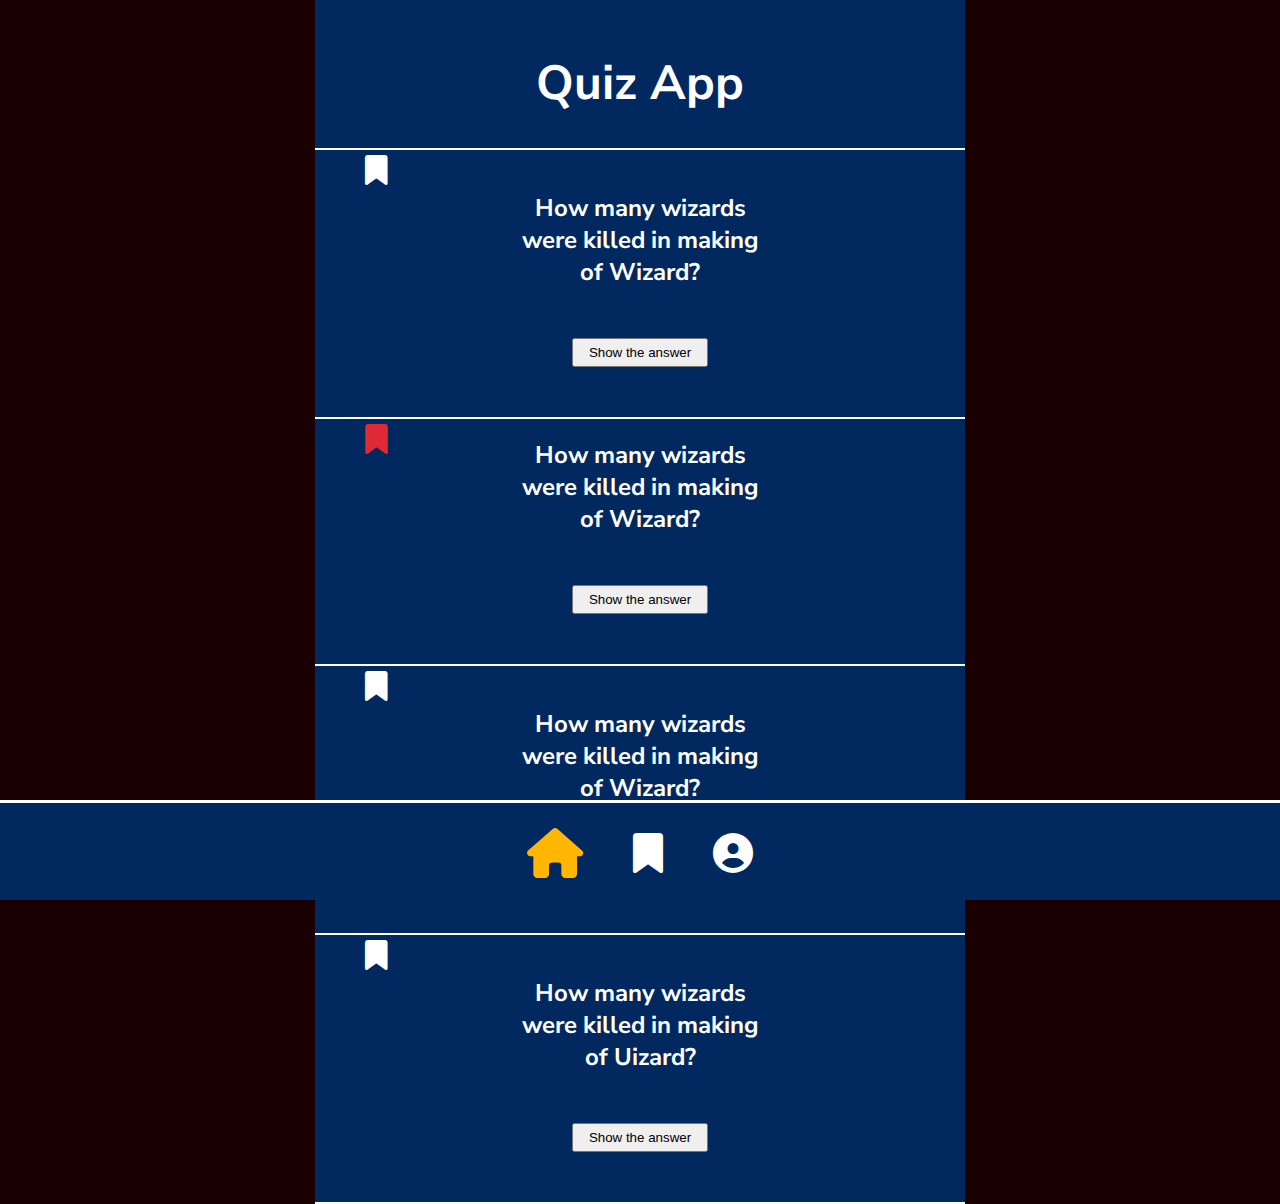
<file: index.html>
<!DOCTYPE html>
<html lang="en">
  <head>
    <meta charset="UTF-8" />
    <meta name="viewport" content="width=device-width, initial-scale=1.0" />
    <link rel="preconnect" href="https://fonts.googleapis.com" />
    <link rel="preconnect" href="https://fonts.gstatic.com" crossorigin />
    <link
      href="https://fonts.googleapis.com/css2?family=Nunito+Sans:ital,opsz,wght@0,6..12,200..1000;1,6..12,200..1000&display=swap"
      rel="stylesheet"
    />
    <link
      rel="stylesheet"
      href="https://cdnjs.cloudflare.com/ajax/libs/font-awesome/6.7.2/css/all.min.css"
      integrity="sha512-Evv84Mr4kqVGRNSgIGL/F/aIDqQb7xQ2vcrdIwxfjThSH8CSR7PBEakCr51Ck+w+/U6swU2Im1vVX0SVk9ABhg=="
      crossorigin="anonymous"
      referrerpolicy="no-referrer"
    />
    <link rel="stylesheet" href="css/style.css" />
    <title>Quiz App 2</title>
  </head>
  <body>
    <div class="container">
      <header class="header border-btm">
        <h1>Quiz App</h1>
      </header>
      <main>
        <div class="card border-btm">
          <div class="question">
            <button class="icon-button">
              <i class="fa-solid fa-bookmark question__bookmark"></i>
            </button>
            <h2>
              How many wizards <br />
              were killed in making <br />
              of Wizard?
            </h2>
          </div>
          <div class="answer">
            <button class="answer__btn">Show the answer</button>
            <h3 class="hide">All of them</h3>
          </div>
        </div>
        <div class="card border-btm">
          <div class="question">
            <i
              class="fa-solid fa-bookmark question__bookmark bookmark--mark"
            ></i>
            <h2>
              How many wizards <br />
              were killed in making <br />
              of Wizard?
            </h2>
          </div>
          <div class="answer">
            <button class="answer__btn">Show the answer</button>
            <h3 class="hide">All of them</h3>
          </div>
        </div>
        <div class="card border-btm">
          <div class="question">
            <button class="icon-button">
              <i class="fa-solid fa-bookmark question__bookmark"></i>
            </button>
            <h2>
              How many wizards <br />
              were killed in making <br />
              of Wizard?
            </h2>
          </div>
          <div class="answer">
            <button class="answer__btn">Show the answer</button>
            <h3 class="hide">All of them</h3>
          </div>
        </div>
        <div class="card border-btm">
          <div class="question">
            <button class="icon-button">
              <i class="fa-solid fa-bookmark question__bookmark"></i>
            </button>
            <h2>
              How many wizards <br />
              were killed in making <br />
              of Uizard?
            </h2>
          </div>
          <div class="answer">
            <button class="answer__btn">Show the answer</button>
            <h3 class="hide">All of them</h3>
          </div>
        </div>
      </main>

      <nav>
        <ul>
          <li>
            <a class="icon-button" href="index.html" aria-label="to home page"
              ><i class="fa-solid fa-house nav--mark"></i
            ></a>
          </li>
          <li>
            <a
              class="icon-button"
              href="bookmark.html"
              aria-label="to boomarks page"
              ><i class="fa-solid fa-bookmark"></i
            ></a>
          </li>
          <li>
            <a class="icon-button" href="user.html" aria-label="to user page "
              ><i class="fa-solid fa-circle-user"></i
            ></a>
          </li>
        </ul>
      </nav>
    </div>
  </body>
</html>
</file>
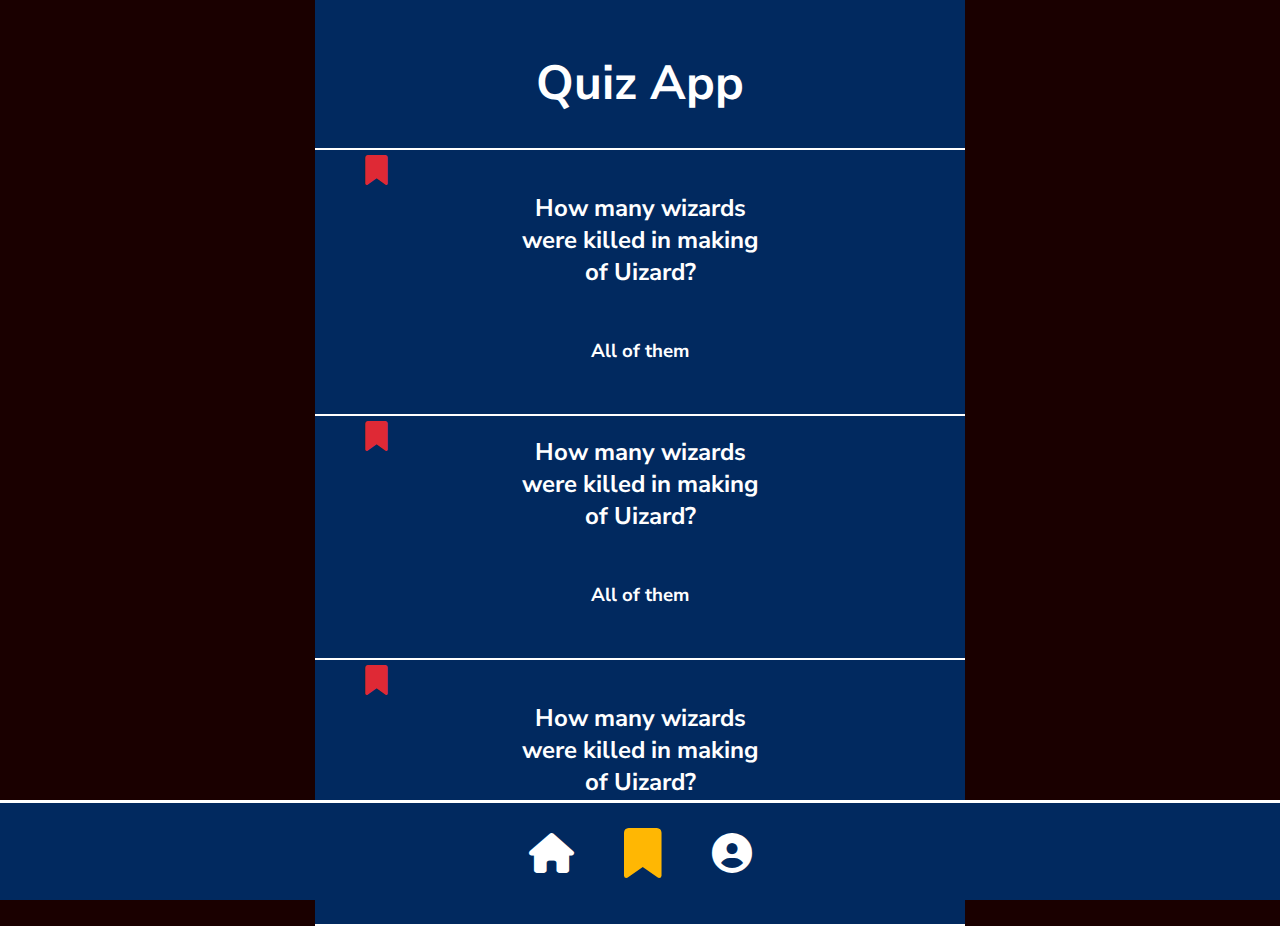
<file: bookmark.html>
<!DOCTYPE html>
<html lang="en">
  <head>
    <meta charset="UTF-8" />
    <meta name="viewport" content="width=device-width, initial-scale=1.0" />
    <link rel="preconnect" href="https://fonts.googleapis.com" />
    <link rel="preconnect" href="https://fonts.gstatic.com" crossorigin />
    <link
      href="https://fonts.googleapis.com/css2?family=Nunito+Sans:ital,opsz,wght@0,6..12,200..1000;1,6..12,200..1000&display=swap"
      rel="stylesheet"
    />
    <link
      rel="stylesheet"
      href="https://cdnjs.cloudflare.com/ajax/libs/font-awesome/6.7.2/css/all.min.css"
      integrity="sha512-Evv84Mr4kqVGRNSgIGL/F/aIDqQb7xQ2vcrdIwxfjThSH8CSR7PBEakCr51Ck+w+/U6swU2Im1vVX0SVk9ABhg=="
      crossorigin="anonymous"
      referrerpolicy="no-referrer"
    />
    <link rel="stylesheet" href="css/style.css" />
    <title>Quiz App 2</title>
  </head>
  <body>
    <div class="container">
      <header class="header border-btm">
        <h1>Quiz App</h1>
      </header>
      <main>
        <article class="card border-btm">
          <section class="question">
            <button class="icon-button">
              <i
                class="fa-solid fa-bookmark question__bookmark bookmark--mark"
              ></i>
            </button>
            <h2>
              How many wizards <br />
              were killed in making <br />
              of Uizard?
            </h2>
          </section>
          <div class="answer">
            <h3>All of them</h3>
          </div>
        </article>
        <article class="card border-btm">
          <section class="question">
            <i
              class="fa-solid fa-bookmark question__bookmark bookmark--mark"
            ></i>
            <h2>
              How many wizards <br />
              were killed in making <br />
              of Uizard?
            </h2>
          </section>
          <div class="answer">
            <h3>All of them</h3>
          </div>
        </article>
        <article class="card border-btm">
          <section class="question">
            <button class="icon-button">
              <i
                class="fa-solid fa-bookmark question__bookmark bookmark--mark"
              ></i>
            </button>
            <h2>
              How many wizards <br />
              were killed in making <br />
              of Uizard?
            </h2>
          </section>
          <div class="answer">
            <h3>All of them</h3>
          </div>
        </article>
      </main>

      <nav>
        <ul>
          <li>
            <a class="icon-button" href="index.html" aria-label="to home page"
              ><i class="fa-solid fa-house"></i
            ></a>
          </li>
          <li>
            <a
              class="icon-button"
              href="bookmark.html"
              aria-label="to boomarks page"
              ><i class="fa-solid fa-bookmark nav--mark"></i
            ></a>
          </li>
          <li>
            <a class="icon-button" href="user.html" aria-label="to user page "
              ><i class="fa-solid fa-circle-user"></i
            ></a>
          </li>
        </ul>
      </nav>
    </div>
  </body>
</html>
</file>
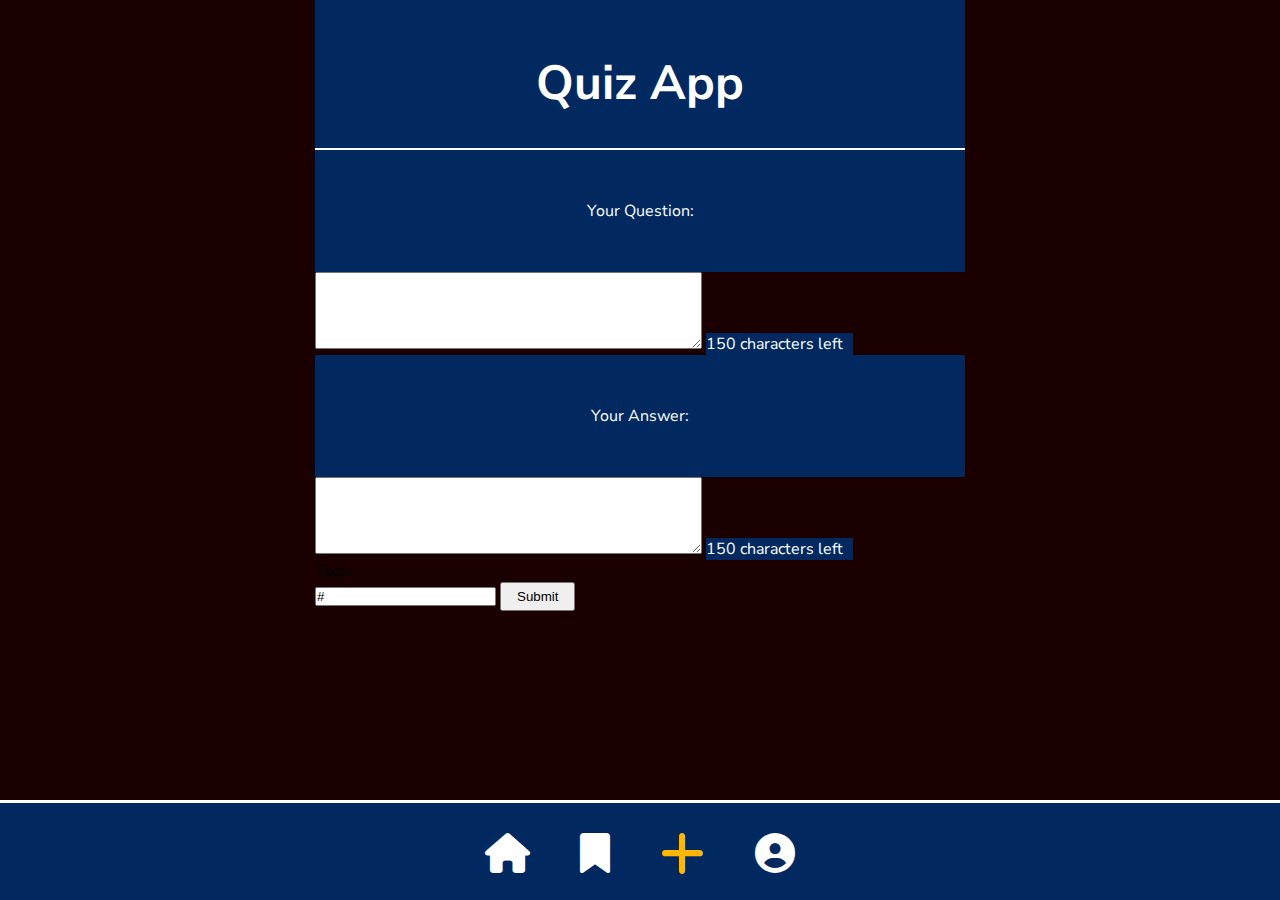
<file: create.html>
<!DOCTYPE html>
<html lang="en">
  <head>
    <meta charset="UTF-8" />
    <meta name="viewport" content="width=device-width, initial-scale=1.0" />
    <link rel="preconnect" href="https://fonts.googleapis.com" />
    <link rel="preconnect" href="https://fonts.gstatic.com" crossorigin />
    <link
      href="https://fonts.googleapis.com/css2?family=Nunito+Sans:ital,opsz,wght@0,6..12,200..1000;1,6..12,200..1000&display=swap"
      rel="stylesheet"
    />
    <link
      rel="stylesheet"
      href="https://cdnjs.cloudflare.com/ajax/libs/font-awesome/6.7.2/css/all.min.css"
      integrity="sha512-Evv84Mr4kqVGRNSgIGL/F/aIDqQb7xQ2vcrdIwxfjThSH8CSR7PBEakCr51Ck+w+/U6swU2Im1vVX0SVk9ABhg=="
      crossorigin="anonymous"
      referrerpolicy="no-referrer"
    />
    <link rel="stylesheet" href="css/style.css" />
     <script src="./js/create.js" defer></script>
    <title>Quiz App 2</title>
  </head>
  <body>
    <div class="container">
      <header class="header border-btm">
        <h1>Quiz App</h1>
      </header>
      <main>
        <form data-js="form">

            <label class="label__textarea" for="textarea-question">Your Question:</label>
            <textarea cols="46" rows="5" name="question" maxlength="150" data-js="textarea1-counter" id="textarea-question" required></textarea>
            <span id="char-count" data-js="counter1" class="chart-count">150 characters left</span>
            
            <label class="label__textarea" for="textarea-answer">Your Answer:</label>
            <textarea cols="46" rows="5" name="answer" id="textarea-answer" maxlength="150" data-js="textarea2-counter" required></textarea>
            <span id="char-count" data-js="counter2" class="chart-count">150 characters left</span>
        </textarea>
        <label class="label__tags" for="tags">Tags:</label>
        <input  class="input__tags" value="#" data-js="input-tags" type="text" id="tags" name="tags">
        <button class="answer__btn" data-js="form-submit-btn">Submit</button>
    </form>
      </main>
      <section data-js="main-element">

      </section>
      <nav>
        <ul>
          <li>
            <a class="icon-button" href="index.html" aria-label="to home page"
              ><i class="fa-solid fa-house"></i
            ></a>
          </li>
          <li>
            <a
              class="icon-button"
              href="bookmark.html"
              aria-label="to boomarks page"
              ><i class="fa-solid fa-bookmark"></i
            ></a>
          </li>
          <li>
            <a
              class="icon-button"
              href="create.html"
              aria-label="to create page"
              ><i class="fa-solid fa-plus nav--mark"></i
            ></a>
          </li>
          <li>
            <a class="icon-button" href="user.html" aria-label="to user page "
              ><i class="fa-solid fa-circle-user"></i
            ></a>
          </li>
        </ul>
      </nav>
    </div>
  </body>
</html>
</file>
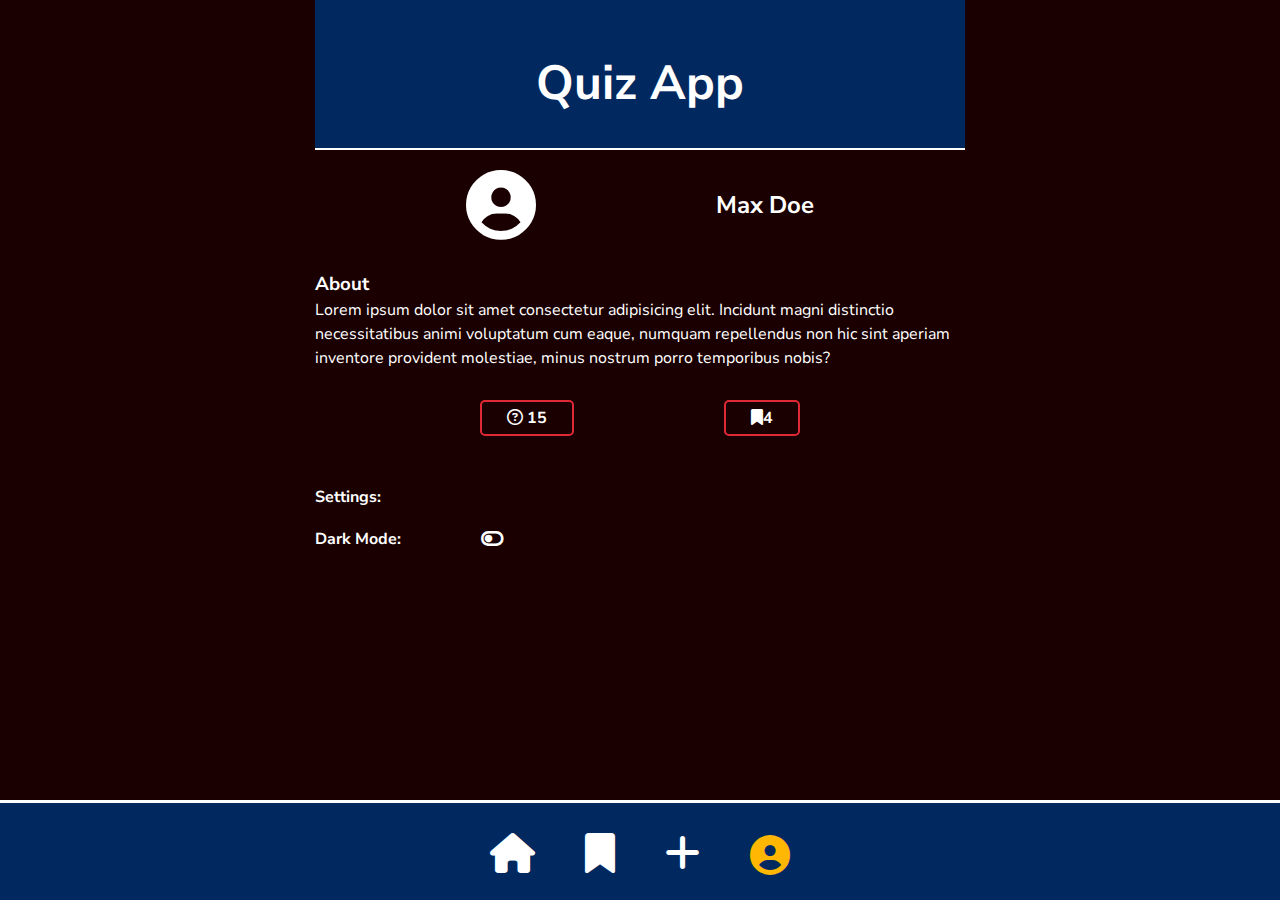
<file: user.html>
<!DOCTYPE html>
<html lang="en">
  <head>
    <meta charset="UTF-8" />
    <meta name="viewport" content="width=device-width, initial-scale=1.0" />
    <link rel="preconnect" href="https://fonts.googleapis.com" />
    <link rel="preconnect" href="https://fonts.gstatic.com" crossorigin />
    <link
      href="https://fonts.googleapis.com/css2?family=Nunito+Sans:ital,opsz,wght@0,6..12,200..1000;1,6..12,200..1000&display=swap"
      rel="stylesheet"
    />
    <link
      rel="stylesheet"
      href="https://cdnjs.cloudflare.com/ajax/libs/font-awesome/6.7.2/css/all.min.css"
      integrity="sha512-Evv84Mr4kqVGRNSgIGL/F/aIDqQb7xQ2vcrdIwxfjThSH8CSR7PBEakCr51Ck+w+/U6swU2Im1vVX0SVk9ABhg=="
      crossorigin="anonymous"
      referrerpolicy="no-referrer"
    />
    <link rel="stylesheet" href="css/style.css" />
    <script src="./js/script.js" defer></script>
    <title>Quiz App 2</title>
  </head>
  <body> 
    <div class="container">
      <header class="header border-btm">
        <h1>Quiz App</h1>
      </header>
      <main>
        <article class="user">
            <header class="header__user flex">
                <i class=" header__user__icon fa-solid fa-circle-user"></i
            ></a> <h2>Max Doe</h2>
            </header>
            <section class="about flex">
                <h3>About</h3>
                <p>Lorem ipsum dolor sit amet consectetur adipisicing elit. Incidunt magni distinctio necessitatibus animi voluptatum cum eaque, numquam repellendus non hic sint aperiam inventore provident molestiae, minus nostrum porro temporibus nobis?</p>
            </section>
            <section class="question-counters flex">
                <h4 class="question-counters--border"><i class="fa-regular fa-circle-question"></i> 15</h4>
                <h4 class="question-counters--border"><i class="fa-solid fa-bookmark  "> </i
            >4</h4>
            </section>
            <section class="settings flex">
                <h4>Settings:</h4>
                <div class="darkmode__btn flex">
                    <h4>Dark Mode:</h4>
                    <button><i class="fa-solid fa-toggle-off"></i> <i class="fa-solid fa-toggle-on hide"></i></button> 
                </div>
            </section>
        </div>
      </main>

      <nav>
        <ul>
          <li>
            <a class="icon-button" href="index.html" aria-label="to home page"
              ><i class="fa-solid fa-house"></i
            ></a>
          </li>
          <li>
            <a
              class="icon-button"
              href="bookmark.html"
              aria-label="to boomarks page"
              ><i class="fa-solid fa-bookmark"></i
            ></a>
          </li>
          <li>
            <a
              class="icon-button"
              href="create.html"
              aria-label="to create page"
              ><i class="fa-solid fa-plus"></i
            ></a>
          </li>
          <li>
            <a
              class="icon-button nav--mark"
              href="user.html"
              aria-label="to user page "
              ><i class="fa-solid fa-circle-user"></i
            ></a>
          </li>
        </ul>
      </nav>
    </div>
  </body>
</html>
</file>
<file: css/style.css>
@import url(header.css);
@import url(main.css);
@import url(footer.css);
@import url(user.css);

*,
*::before,
*::after {
  box-sizing: border-box;
  margin: 0;
  padding: 0;
}

:root {
  --backround-clr: #01295fff;
  --bookmark: #df2935ff;
  --accent-nav: #ffb703;
  --txt-clr: #ffffffff;
  --accent2-clr: rgb(26, 0, 0);
}
body {
  
  font-family: "Nunito Sans", sans-serif;
  background: var(--accent2-clr);
}

.container {
  max-width: 650px;
  margin: 0 auto;
}

ul {
  list-style: none;
}

/* styles for bookmarks button and nav icons in footer */
.icon-button {
  border: none;
  cursor: pointer;
  color: var(--txt-clr);
  transition: color 0.3s, transform 0.5s ease-in-out;
}

.icon-button :hover {
  color: #007bff;
  transform: scale(1.3);
}

/* utility classes */

.flex {
  /* display flex on .darkmode__btn, .settings, .question-counters, .about, .header__user  */
  display: flex;
}

.border-btm {
  /* border under every section like header and questions */
  border-bottom: 2px solid var(--txt-clr);
}

.bookmark--mark {
  /* red color for bookmarks */
  color: var(--bookmark);
}

.nav--mark {
  color: var(--accent-nav);
  font-size: 50px;
}

.hide {
  /* to hide answer under button */
  display: none;
}
</file>
